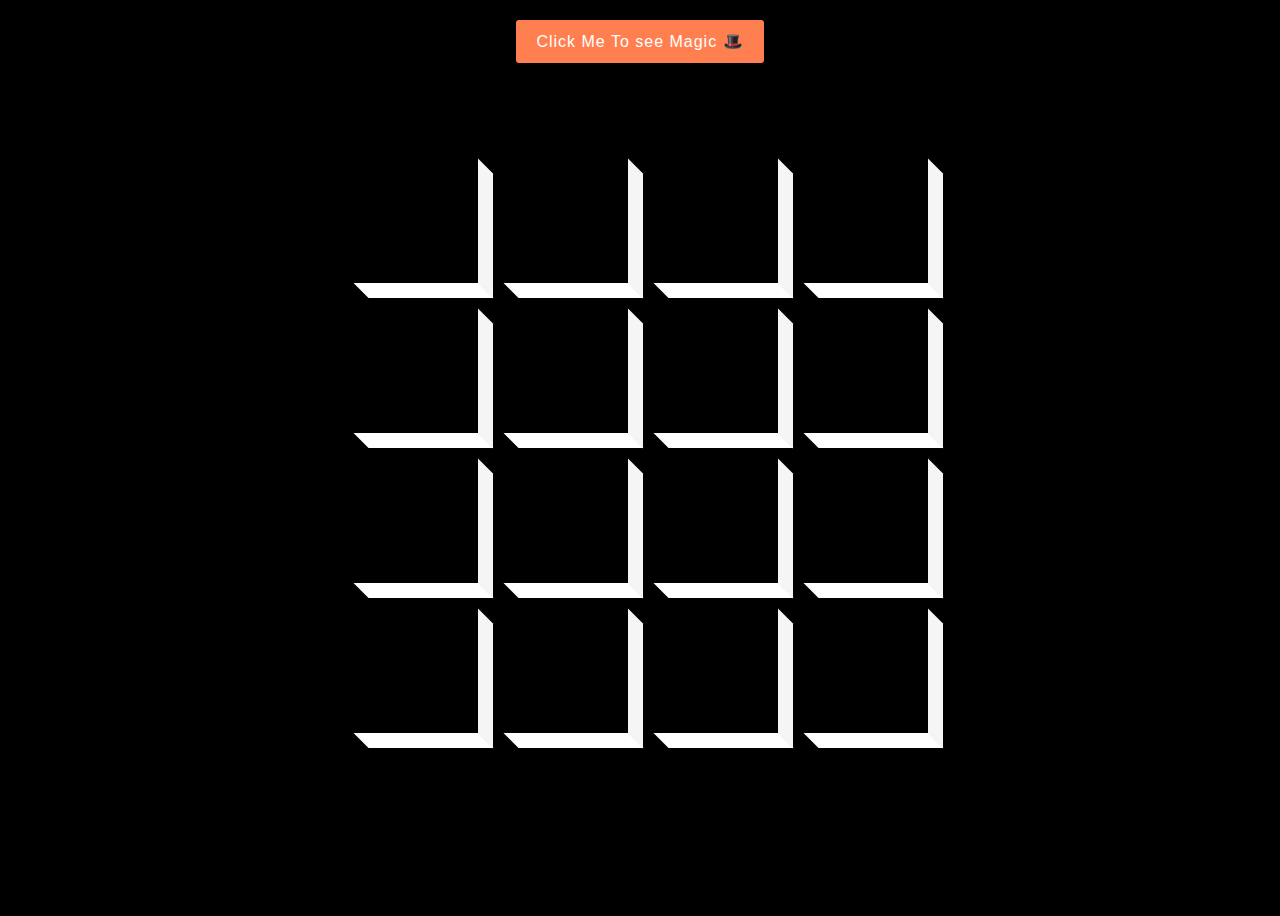
<file: 3d-boxes-background/index.html>
<!DOCTYPE html>
<html lang="en">
  <head>
    <meta charset="UTF-8" />
    <meta name="viewport" content="width=device-width, initial-scale=1.0" />
    <link
      rel="stylesheet"
      href="https://cdnjs.cloudflare.com/ajax/libs/font-awesome/5.14.0/css/all.min.css"
      integrity="sha512-1PKOgIY59xJ8Co8+NE6FZ+LOAZKjy+KY8iq0G4B3CyeY6wYHN3yt9PW0XpSriVlkMXe40PTKnXrLnZ9+fkDaog=="
      crossorigin="anonymous"
    />
    <link rel="stylesheet" href="style.css" />
    <title>Tom and jerry 3d boxes</title>
  </head>
  <body>
    <button id="btn" class="magic">Click Me To see Magic 🎩</button>
    <div id="boxes" class="boxes big"></div>
    <script src="index.js"></script>
  </body>
</html>
</file>
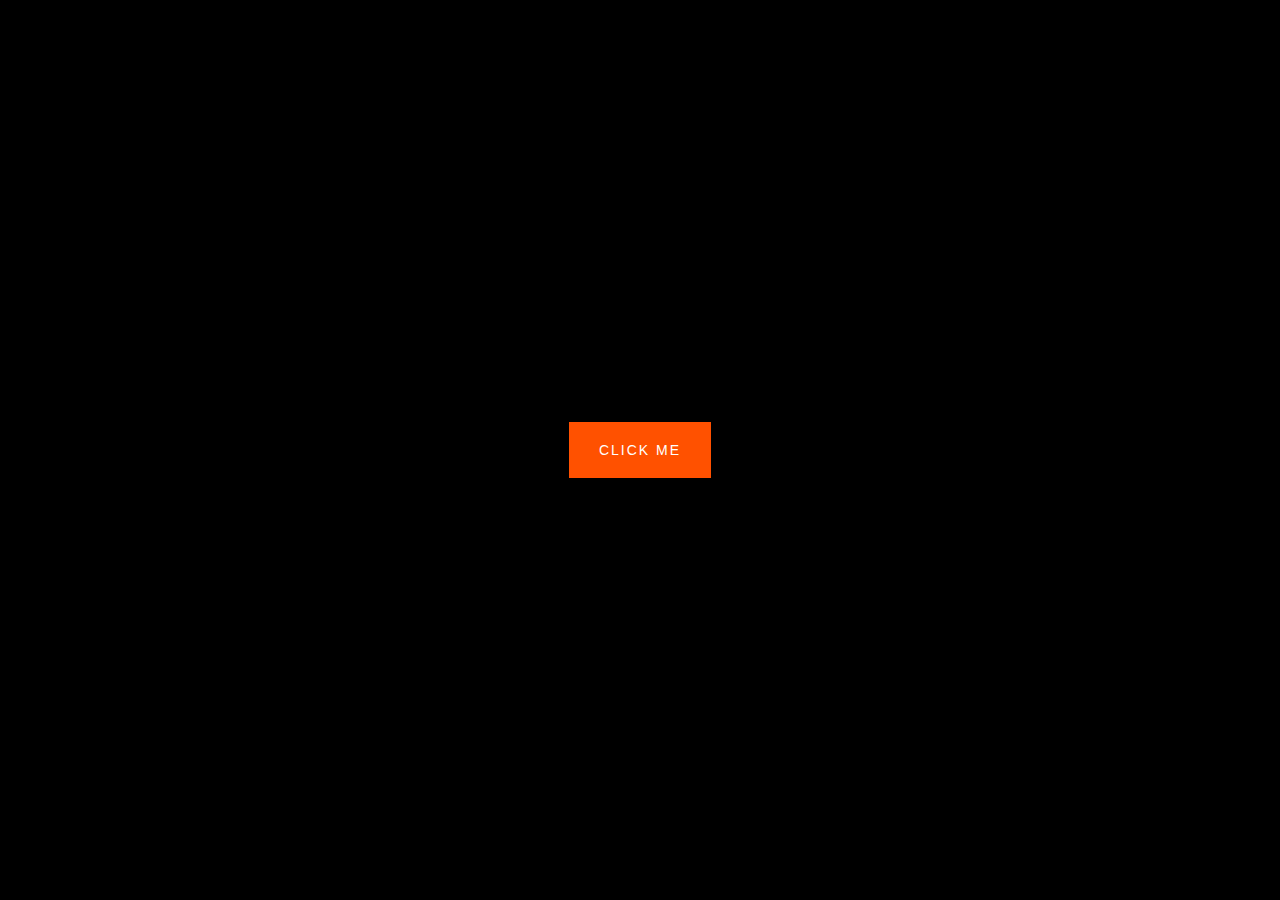
<file: animatedButton/index.html>
<!DOCTYPE html>
<html lang="en">
  <head>
    <meta charset="UTF-8" />
    <meta name="viewport" content="width=device-width, initial-scale=1.0" />
    <link rel="stylesheet" href="style.css" />
    <title>Button Ripple Effect</title>
  </head>
  <body>
    <button class="ripple">Click me</button>
    <script src="index.js"></script>
  </body>
</html>
</file>
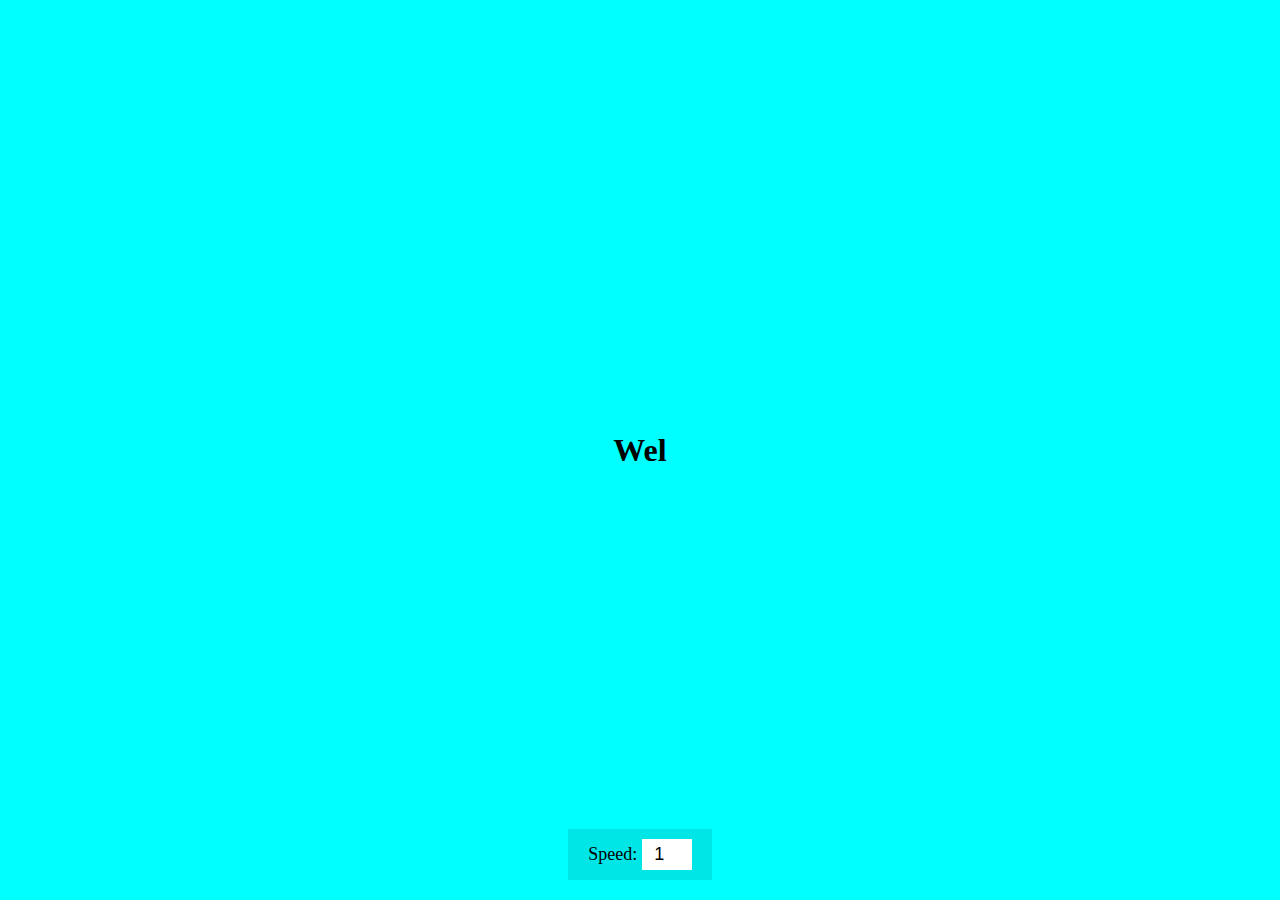
<file: Auto-text/index.html>
<!DOCTYPE html>
<html lang="en">
  <head>
    <meta charset="UTF-8" />
    <meta name="viewport" content="width=device-width, initial-scale=1.0" />
    <link rel="stylesheet" href="style.css" />
    <title>Auto Text Effect</title>
  </head>
  <body>
    <h1 id="text">Starting...</h1>

    <div>
      <label for="speed">Speed:</label>
      <input type="number" name="speed" id="speed" value="1" min="1" max="5" step="1">
    </div>

    <script src="index.js"></script>
  </body>
</html>
</file>
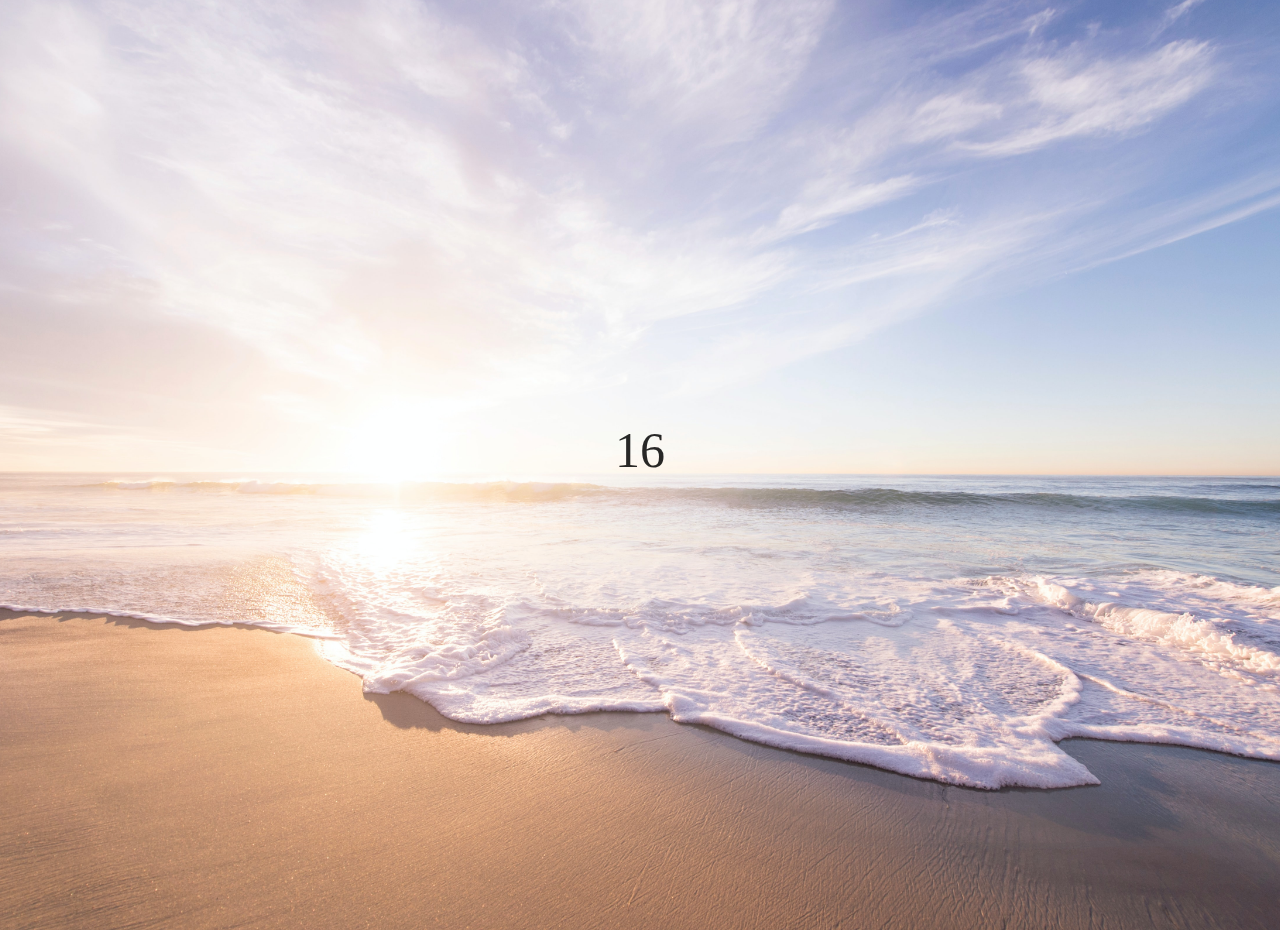
<file: blurry-loading2/index.html>
<!DOCTYPE html>
<html lang="en">
<head>
    <meta charset="UTF-8">
    <meta http-equiv="X-UA-Compatible" content="IE=edge">
    <meta name="viewport" content="width=device-width, initial-scale=1.0">
    <title>Blurry loading</title>
    <link rel="stylesheet" href="style.css" />
</head>
<body>
    
    <section class="bg"></section>
    <div class="loading-text">0%</div>

    <script src="index.js"></script>
</body>
</html>
</file>
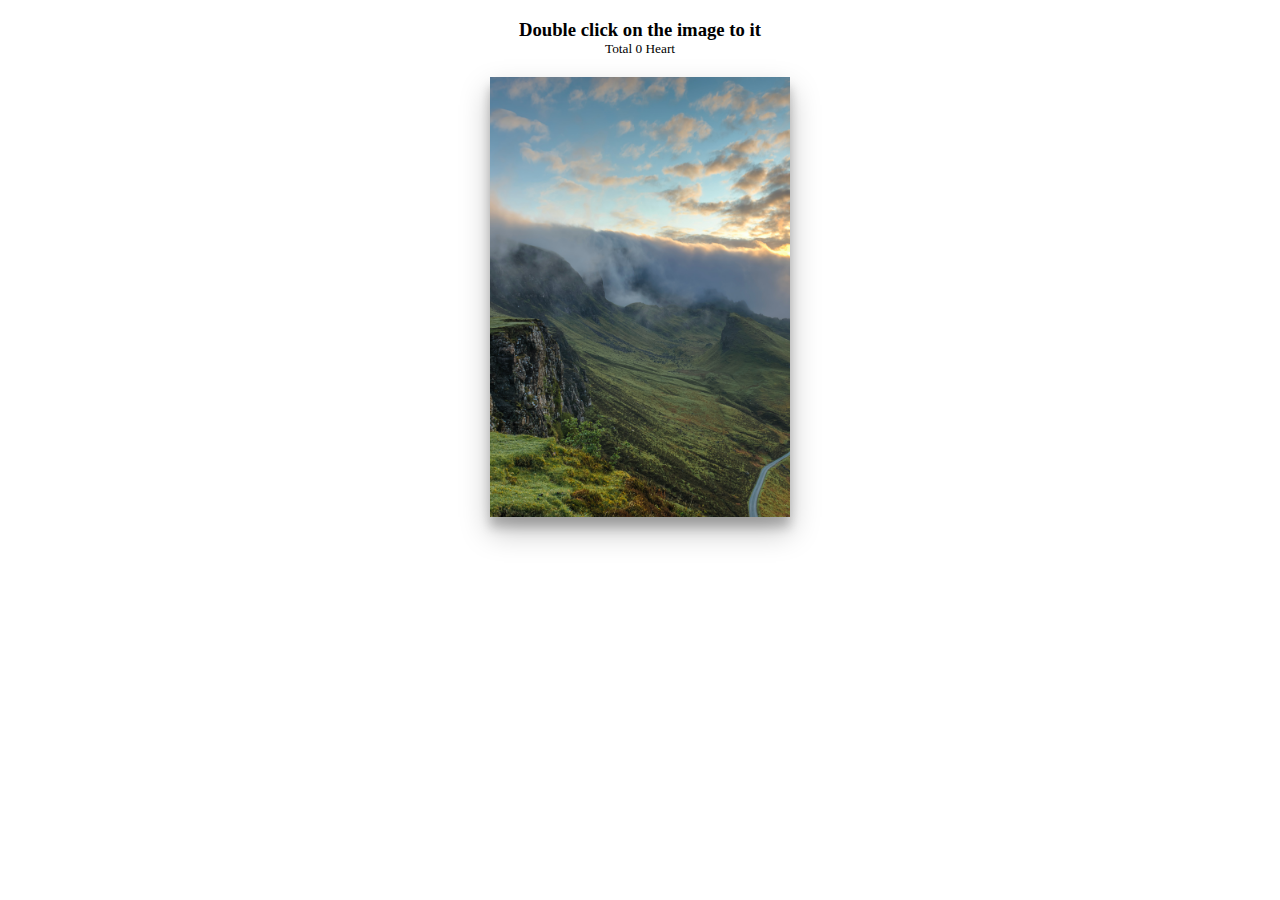
<file: doubleClick-heart/index.html>
<!DOCTYPE html>
<html lang="en">
  <head>
    <meta charset="UTF-8" />
    <meta name="viewport" content="width=device-width, initial-scale=1.0" />
    <link rel="stylesheet" href="https://cdnjs.cloudflare.com/ajax/libs/font-awesome/5.14.0/css/all.min.css" integrity="sha512-1PKOgIY59xJ8Co8+NE6FZ+LOAZKjy+KY8iq0G4B3CyeY6wYHN3yt9PW0XpSriVlkMXe40PTKnXrLnZ9+fkDaog==" crossorigin="anonymous" />
    <link rel="stylesheet" href="style.css" />
    <title>Double Click Heart</title>
  </head>
  <body>
    <h3>Double click on the image to <i class="fas fa-heart"></i> it</h3>
    <small>Total <span id="times">0</span> Heart </small>

    <div class="loveMe"></div>

    <script src="index.js"></script>
  </body>
</html>
</file>
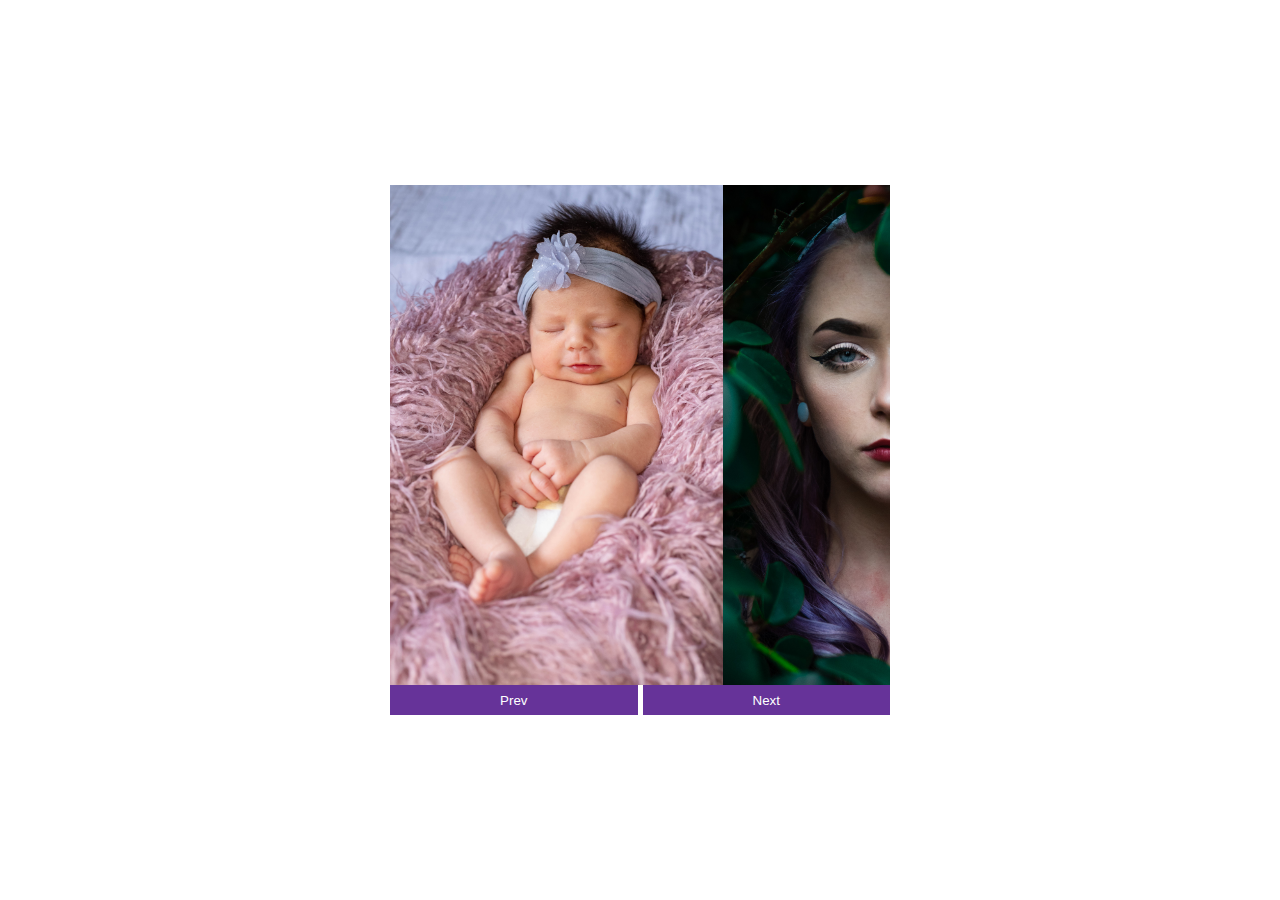
<file: img-carousel2/index.html>
<!DOCTYPE html>
<html lang="en">
<head>
  <meta charset="UTF-8">
  <meta http-equiv="X-UA-Compatible" content="IE=edge">
  <meta name="viewport" content="width=device-width, initial-scale=1.0">
  <title>Document</title>
  <link rel="stylesheet" href="style.css" />
</head>
<body>

  <div class="carousel">
    <div class="image-container" id="imgs">
      <img src="img/pic1.jpg"
     alt="first-image"
     />
  <img
     src="img/pic2.jpg"
     alt="second-image"
     />
  <img
     src="img/pic3.jpg"
     alt="third-image"
     />
  <img
     src="img/pic4.jpg"
     alt="fourth-image"
     />
    </div>

    <div class="buttons-container">
      <button id="left" class="btn">Prev</button>
      <button id="right" class="btn">Next</button>
    </div>
  </div>
  
  <script src="index.js"></script>
</body>
</html>
</file>
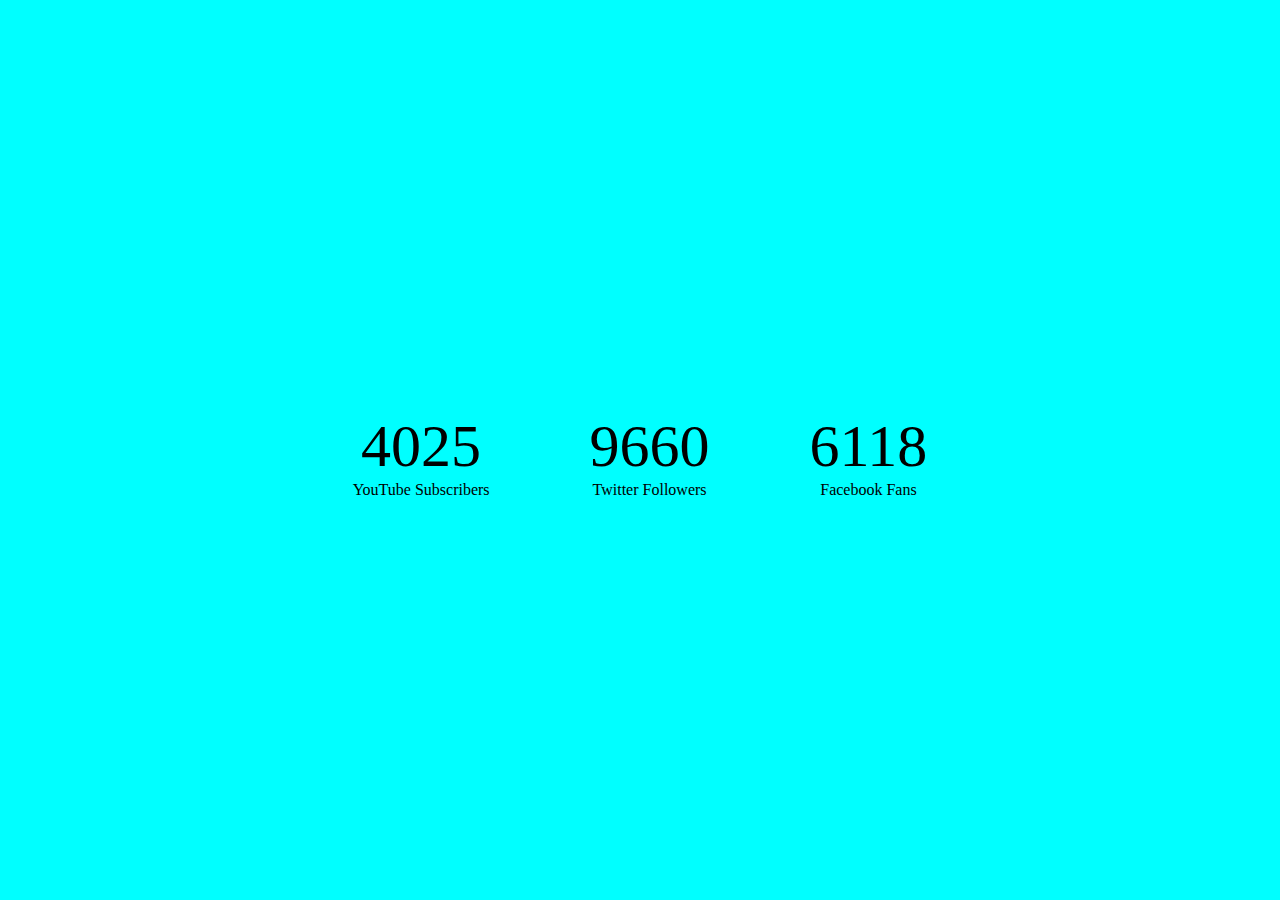
<file: increment-counter/index.html>
<!DOCTYPE html>
<html lang="en">
  <head>
    <meta charset="UTF-8" />
    <meta name="viewport" content="width=device-width, initial-scale=1.0" />
    <link rel="stylesheet" href="https://cdnjs.cloudflare.com/ajax/libs/font-awesome/5.14.0/css/all.min.css" integrity="sha512-1PKOgIY59xJ8Co8+NE6FZ+LOAZKjy+KY8iq0G4B3CyeY6wYHN3yt9PW0XpSriVlkMXe40PTKnXrLnZ9+fkDaog==" crossorigin="anonymous" />
    <link rel="stylesheet" href="style.css" />
    <title>Increment Counter</title>
  </head>
  <body>

    <div class="counter-container">
        <i class="fab fa-youtube fa-3x"></i>
        <div class="counter" data-target="5000"></div>
        <span>YouTube Subscribers</span>
    </div>
    
    <div class="counter-container">
      <i class="fab fa-twitter fa-3x"></i>
      <div class="counter" data-target="12000"></div>
      <span>Twitter Followers</span>
    </div>

   

    <div class="counter-container">
      <i class="fab fa-facebook fa-3x"></i>
      <div class="counter" data-target="7500"></div>
      <span>Facebook Fans</span>
    </div>
    <script src="index.js"></script>
  </body>
</html>
</file>
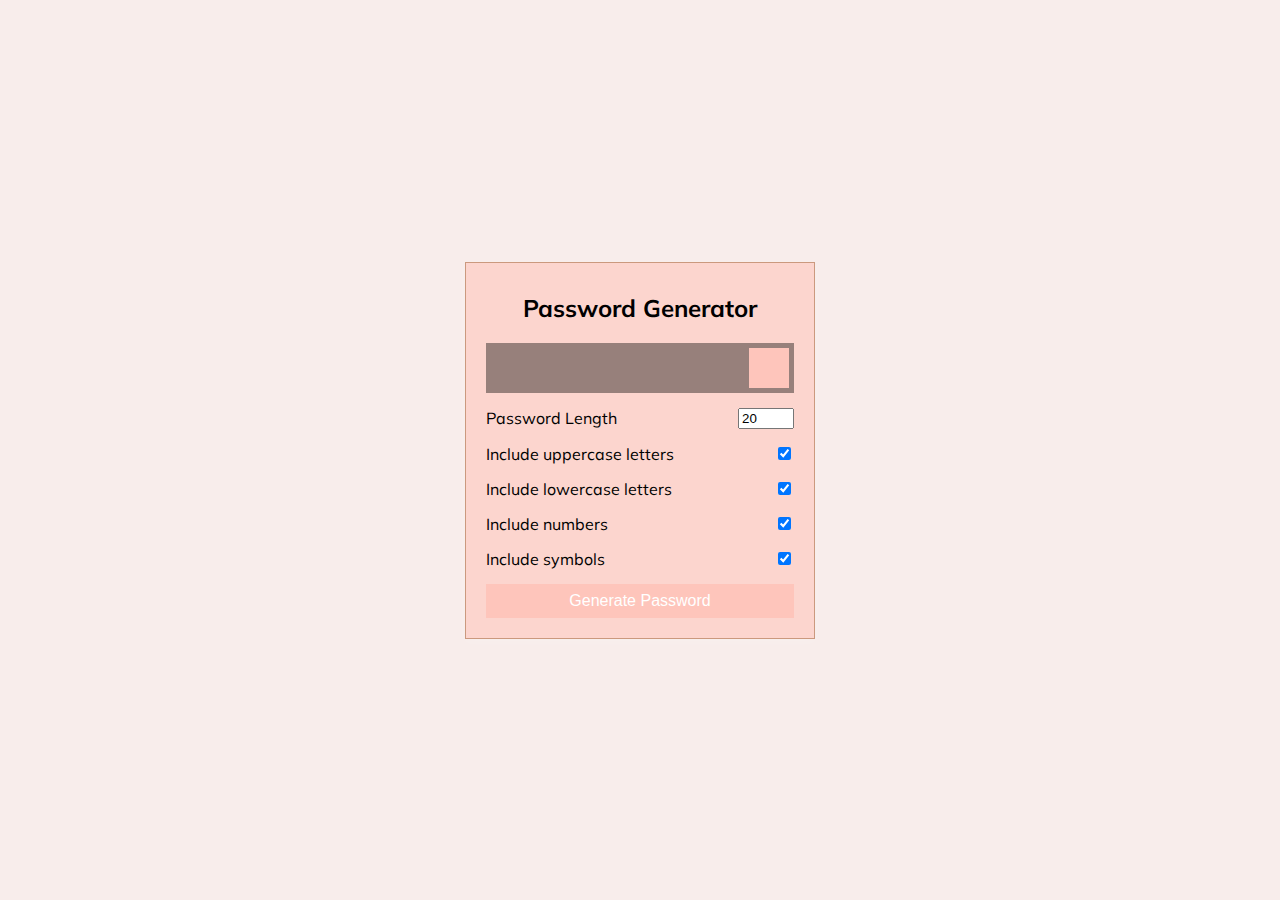
<file: password-generator/index.html>
<!DOCTYPE html>
<html lang="en">
  <head>
    <meta charset="UTF-8" />
    <meta name="viewport" content="width=device-width, initial-scale=1.0" />
    <link rel="stylesheet" href="https://cdnjs.cloudflare.com/ajax/libs/font-awesome/5.14.0/css/all.min.css" integrity="sha512-1PKOgIY59xJ8Co8+NE6FZ+LOAZKjy+KY8iq0G4B3CyeY6wYHN3yt9PW0XpSriVlkMXe40PTKnXrLnZ9+fkDaog==" crossorigin="anonymous" />
    <link rel="stylesheet" href="style.css" />
    <title>Password Generator</title>
  </head>
  <body>
    <div class="container">
      <h2>Password Generator</h2>
      <div class="result-container">
        <span id="result"></span>
        <button class="btn" id="clipboard">
          <i class="far fa-clipboard"></i>
        </button>
      </div>
      <div class="settings">
        <div class="setting">
          <label>Password Length</label>
          <input type="number" id="length" min="4" max="20" value="20">
        </div>
        <div class="setting">
          <label>Include uppercase letters</label>
          <input type="checkbox" id="uppercase" checked>
        </div>
        <div class="setting">
          <label>Include lowercase letters</label>
          <input type="checkbox" id="lowercase" checked>
        </div>
        <div class="setting">
          <label>Include numbers</label>
          <input type="checkbox" id="numbers" checked>
        </div>
        <div class="setting">
          <label>Include symbols</label>
          <input type="checkbox" id="symbols" checked>
        </div>
      </div>

      <button class="btn btn-large" id="generate">
        Generate Password
      </button>
    </div>
    <script src="index.js"></script>
  </body>
</html>
</file>
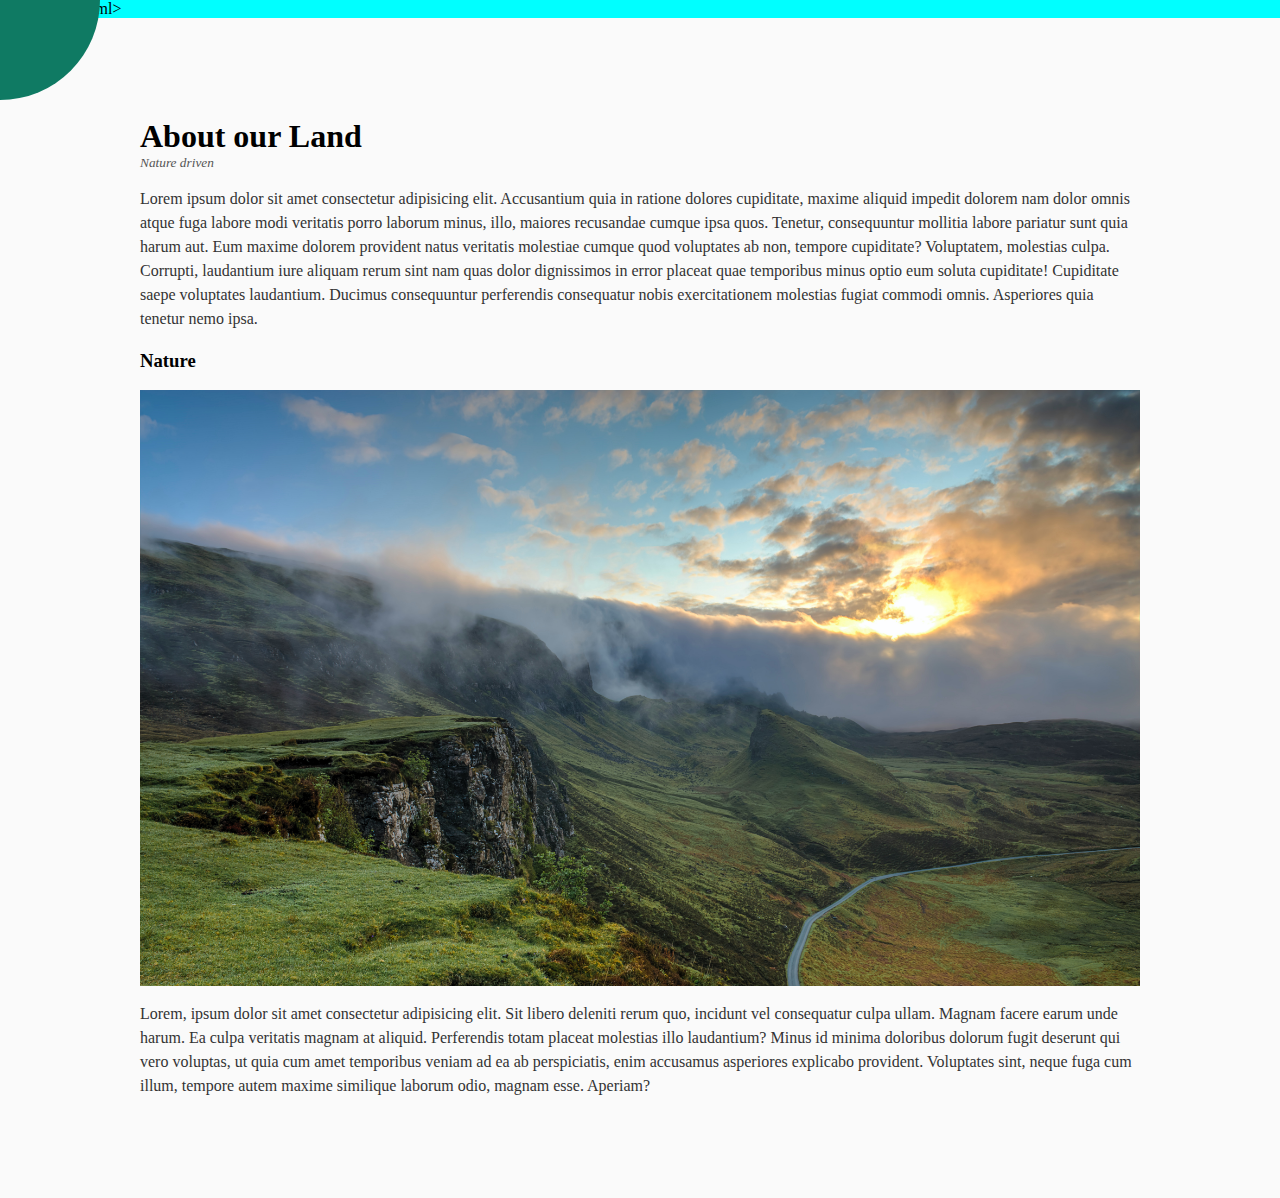
<file: rotating-nav/index.html>
!DOCTYPE html>
<html lang="en">
  <head>
    <meta charset="UTF-8" />
    <meta name="viewport" content="width=device-width, initial-scale=1.0" />
    <link rel="stylesheet" href="https://cdnjs.cloudflare.com/ajax/libs/font-awesome/5.14.0/css/all.min.css" integrity="sha512-1PKOgIY59xJ8Co8+NE6FZ+LOAZKjy+KY8iq0G4B3CyeY6wYHN3yt9PW0XpSriVlkMXe40PTKnXrLnZ9+fkDaog==" crossorigin="anonymous" />
    <link rel="stylesheet" href="style.css" />
    <title>Rotating Navigation</title>
  </head>
  <body>
    <div class="container">
      <div class="circle-container">
        <div class="circle">
          <button id="close">
            <i class="fas fa-times"></i>
          </button>
          <button id="open">
            <i class="fas fa-bars"></i>
          </button>
        </div>
      </div>

      <div class="content">
        <h1>About our Land</h1>
        <small>Nature driven</small>
        <p>Lorem ipsum dolor sit amet consectetur adipisicing elit. Accusantium quia in ratione dolores cupiditate, maxime aliquid impedit dolorem nam dolor omnis atque fuga labore modi veritatis porro laborum minus, illo, maiores recusandae cumque ipsa quos. Tenetur, consequuntur mollitia labore pariatur sunt quia harum aut. Eum maxime dolorem provident natus veritatis molestiae cumque quod voluptates ab non, tempore cupiditate? Voluptatem, molestias culpa. Corrupti, laudantium iure aliquam rerum sint nam quas dolor dignissimos in error placeat quae temporibus minus optio eum soluta cupiditate! Cupiditate saepe voluptates laudantium. Ducimus consequuntur perferendis consequatur nobis exercitationem molestias fugiat commodi omnis. Asperiores quia tenetur nemo ipsa.</p>

        <h3>Nature</h3>
        <img src="nature.jpg" alt="nature" />
        <p>Lorem, ipsum dolor sit amet consectetur adipisicing elit. Sit libero deleniti rerum quo, incidunt vel consequatur culpa ullam. Magnam facere earum unde harum. Ea culpa veritatis magnam at aliquid. Perferendis totam placeat molestias illo laudantium? Minus id minima doloribus dolorum fugit deserunt qui vero voluptas, ut quia cum amet temporibus veniam ad ea ab perspiciatis, enim accusamus asperiores explicabo provident. Voluptates sint, neque fuga cum illum, tempore autem maxime similique laborum odio, magnam esse. Aperiam?</p>
      </div>
    </div>

    <nav>
      <ul>
        <li><i class="fas fa-home"></i> Home</li>
        <li><i class="fas fa-user-alt"></i> About</li>
        <li><i class="fas fa-envelope"></i> Contact</li>
      </ul>
    </nav>
    <script src="index.js"></script>
  </body>
</html>
</file>
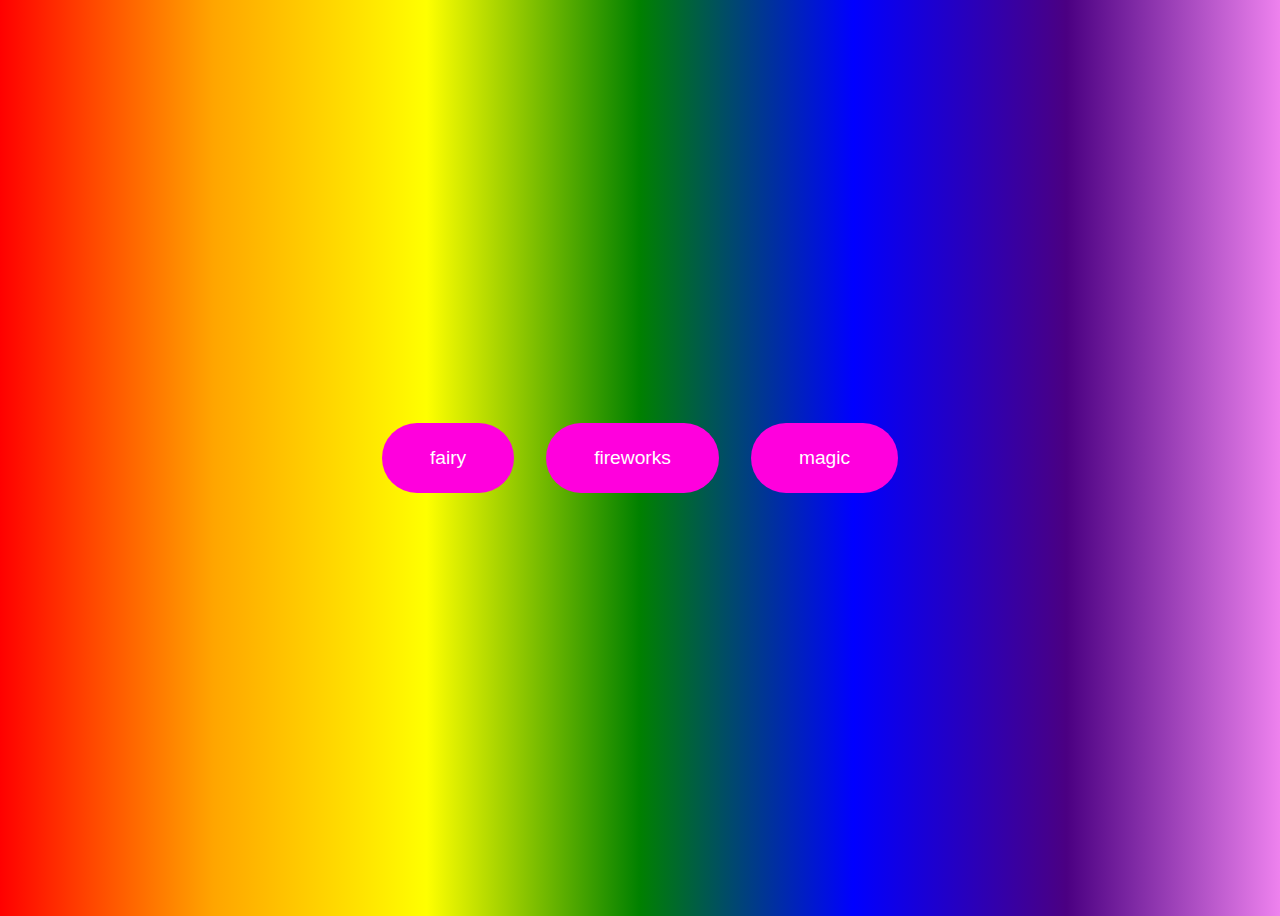
<file: sound/index.html>
<!DOCTYPE html>
<html lang="en">
<head>
    <meta charset="UTF-8">
    <meta http-equiv="X-UA-Compatible" content="IE=edge">
    <meta name="viewport" content="width=device-width, initial-scale=1.0">
    <title>Document</title>
    <link rel="stylesheet" href="style.css">
</head>
<body>

    <audio id="fairy" src="sounds/fairy.mp3"></audio>
    <audio id="fireworks" src="sounds/fireworks.mp3"></audio>
    <audio id="magic" src="sounds/magic.mp3"></audio>
    <div id="buttons"></div>
    
    <script src="index.js"> </script>
</body>
</html>
</file>
<file: 3d-boxes-background/style.css>
* {
  box-sizing: border-box;
}

body {
  flex-direction: column;
  align-items: center;
  justify-content: center;
  height: 100vh;
  background-color: black;
  display: flex;
  overflow: hidden;
}

.magic {
  background-color: coral;
  color: #fff;
  padding: 12px 20px;
  cursor: pointer;
  position: fixed;
  top: 20px;
  letter-spacing: 1px;
  box-shadow: 8px black;
  z-index: 100;
  border: 0;
  border-radius: 3px;
  font-size: 16px;
 
}

.magic:focus {
  outline: none;
}

.magic:active {
  box-shadow: none;
  transform: translateY(2px);
}

.boxes {
  display: flex;
  height: 500px;
  width: 500px;
  position: relative;
  flex-wrap: wrap;
  justify-content: space-around;
  transition: 0.4s ease;
}

.boxes.big {
  width: 600px;
  height: 600px;
}

.boxes.big .box {
  transform: rotateZ(360deg);
}

.box {
  background-image: url('https://media.giphy.com/media/ikONXvk02wQmY/giphy.gif');
  background-size: 500px 500px;
  position: relative;
  height: 125px;
  width: 125px;
  background-repeat: no-repeat;
  transition: 0.4s ease;
}

.box::after {
  content: '';
  position: absolute;
  top: 8px;
  right: -15px;
  height: 100%;
  width: 15px;
  background-color: whitesmoke;
  transform: skewY(45deg);
}

.box::before {
  content: '';
  background-color: white;
  bottom: -15px;
  left: 8px;
  height: 15px;
  width: 100%;
  position: absolute;
  transform: skewX(45deg);
}
</file>
<file: animatedButton/style.css>
body {
  flex-direction: column;
  align-items: center;
  justify-content: center;
  background-color: #000;
  display: flex;
  height: 100vh;
  overflow: hidden;
  margin: 0;
}

button {
  font-size: 14px;
  text-transform: uppercase;
  letter-spacing: 2px;
  background-color: rgb(255, 81, 0);
  color: #fff;
  border: none;
  padding: 20px 30px;
  overflow: hidden;
  margin: 10px 0;
  position: relative;
}

button:focus {
  outline: none;
}

button .circle {
  width: 100px;
  height: 100px;
  border-radius: 50%;
  position: absolute;
  background-color: #fff;
  transform: translate(-50%, -50%) scale(0);
  animation: scale 0.5s ease-out;
}

@keyframes scale {
  to {
    transform: translate(-50%, -50%) scale(3);
    opacity: 0;
  }
}
</file>
<file: Auto-text/style.css>
* {
  box-sizing: border-box;
}

body {
    align-items: center;
    justify-content: center;
    height: 100vh;
    overflow: hidden;
    background-color: aqua;
    display: flex;
    flex-direction: column;
    margin: 0;
}

div {
  position: absolute;
  bottom: 20px;
  background: rgba(0, 0, 0, 0.1);
  padding: 10px 20px;
  font-size: 18px;
}

input {
  width: 50px;
  padding: 5px;
  font-size: 18px;
  background-color: white;
  border: none;
  text-align: center;
}

input:focus {
  outline: none;
}
</file>
<file: blurry-loading2/style.css>
*{
    box-sizing: border-box;
}
body{
    display: flex;
    align-items: center;
    justify-content: center;
    height: 100vh;
    overflow: hidden;
    margin:0;
    
}

.bg{
background: url("./bgimage.jpg") no-repeat center center/cover;
position: absolute;
z-index: -1;
filter:blur(0px);
width: calc(100vw + 60px);
height: calc(100vh + 60px);
top: -30px;
left: -30px;
}

.loading-text{
font-size: 50px;
color: black;
}
</file>
<file: doubleClick-heart/style.css>
* {
  box-sizing: border-box;
}

body {
  text-align: center;
  overflow: hidden;
  margin: 0;
}

h3 {
  margin-bottom: 0;
  text-align: center;
}

small {
  display: block;
  margin-bottom: 20px;
  text-align: center;
}

.fa-heart {
  color: red;
}

.loveMe {
  margin: auto;
  cursor: pointer;
  max-width: 100%;
  position: relative;
  height: 440px;
  width: 300px;
  background: url('./pic.jpg')
    no-repeat center center/cover;
  box-shadow: 0 14px 28px rgba(0, 0, 0, 0.25), 0 10px 10px rgba(0, 0, 0, 0.22);
}

.loveMe .fa-heart {
  position: absolute;
  animation: grow 0.6s linear;
  transform: translate(-50%, -50%) scale(0);
}

@keyframes grow {
  to {
    transform: translate(-50%, -50%) scale(10);
    opacity: 0;
  }
}
</file>
<file: img-carousel2/style.css>
body{
  display: flex;
  align-items: center;
  justify-content: center;
  height: 100vh;
  margin: 0;
}

img {
  width: 500px;
  height: 500px;
  object-fit: cover;
}

.carousel{
  height: 530px;
  width: 500px;
  overflow: hidden;
}
.image-container {
  display: flex;
  transform: translateX(0);
  transition: transform 0.5s ease-in-out;
}
.buttons-container {
  display: flex;
  justify-content: space-between;
}

.btn {
  background-color: rebeccapurple;
  color: #fff;
  border: none;
  padding: 0.5rem;
  cursor: pointer;
  width: 49.5%;
}

.btn:hover {
  opacity: 0.9;
}

.btn:focus {
  outline: none;
}
</file>
<file: increment-counter/style.css>
* {
  box-sizing: border-box;
}

body {
  background-color: aqua;
  color: black;
  display: flex;
  align-items: center;
  justify-content: center;
  height: 100vh;
  overflow: hidden;
  margin: 0;
}

.counter-container {
  display: flex;
  flex-direction: column;
  justify-content: center;
  text-align: center;
  margin: 30px 50px;
}

.counter {
  font-size: 60px;
  margin-top: 10px;
}

@media (max-width: 580px) {
  body {
    flex-direction: column;
  }
}
</file>
<file: password-generator/style.css>
@import url('https://fonts.googleapis.com/css?family=Muli&display=swap');

* {
  box-sizing: border-box;
}

body {
  
  color: black;
  font-family: 'Muli', sans-serif;
  background-color: #f8edeb;
  display: flex;
  flex-direction: column;
  align-items: center;
  justify-content: center;
  height: 100vh;
  overflow: hidden;
  padding: 5px;
  margin: 0;
}

h2 {
  margin: 10px 0 20px;
  text-align: center;
}

.container {
  background-color: #fcd5ce;
  box-shadow: 0px 2px 10px rgba(255, 255, 255, 0.2);
  padding: 20px;
  width: 350px;
  max-width: 100%;
  border: 1px solid #cb997e;
}

.result-container {
  background-color: rgba(0, 0, 0, 0.4);
  display: flex;
  justify-content: flex-start;
  align-items: center;
  position: relative;
  font-size: 18px;
  letter-spacing: 1px;
  padding: 12px 10px;
  height: 50px;
  width: 100%;
}

.result-container #result {
  word-wrap: break-word;
  max-width: calc(100% - 40px);
}

.result-container .btn {
  position: absolute;
  top: 5px;
  right: 5px;
  width: 40px;
  height: 40px;
  font-size: 20px;
}

.btn {
  border: none;
  background-color: #fec5bb;
  color: #fff;
  font-size: 16px;
  padding: 8px 12px;
  cursor: pointer;
}

.btn-large {
  display: block;
  width: 100%;
}

.setting {
  display: flex;
  justify-content: space-between;
  align-items: center;
  margin: 15px 0;
}
</file>
<file: rotating-nav/style.css>
* {
  box-sizing: border-box;
}

body {
  background-color:aqua;
  color: black;
  overflow-x: hidden;
  margin: 0;
}

.container {
  background-color: #fafafa;
  transform-origin: top left;
  transition: transform 0.5s linear;
  width: 100vw;
  min-height: 100vh;
  padding: 50px;
}

.container.show-nav {
  transform: rotate(-20deg);
}

.circle-container {
  position: fixed;
  top: -100px;
  left: -100px;
}

.circle {
  background-color: #0f7a63;
  height: 200px;
  width: 200px;
  border-radius: 50%;
  position: relative;
  transition: transform 0.5s linear;
}

.container.show-nav .circle {
  transform: rotate(-70deg);
}

.circle button {
  cursor: pointer;
  position: absolute;
  top: 50%;
  left: 50%;
  height: 100px;
  background: transparent;
  border: 0;
  font-size: 26px;
  color: #fff;
}

.circle button:focus {
  outline: none;
}

.circle button#open {
  left: 60%;
}

.circle button#close {
  top: 60%;
  transform: rotate(90deg);
  transform-origin: top left;
}

.container.show-nav + nav li {
  transform: translateX(0);
  transition-delay: 0.3s;
}

nav {
  position: fixed;
  bottom: 40px;
  left: 0;
  z-index: 100;
}

nav ul {
  list-style-type: none;
  padding-left: 30px;
}

nav ul li {
  text-transform: uppercase;
  color: #fff;
  margin: 40px 0;
  transform: translateX(-100%);
  transition: transform 0.4s ease-in;
}

nav ul li i {
  font-size: 20px;
  margin-right: 10px;
}

nav ul li + li {
  margin-left: 15px;
  transform: translateX(-150%);
}

nav ul li + li + li {
  margin-left: 30px;
  transform: translateX(-200%);
}

.content img {
  max-width: 100%;
}

.content {
  max-width: 1000px;
  margin: 50px auto;
}

.content h1 {
  margin: 0;
}

.content small {
  color: #555;
  font-style: italic;
}

.content p {
  color: #333;
  line-height: 1.5;
}
</file>
<file: sound/style.css>
body{
  background:  linear-gradient(to right, red,orange,yellow,green,blue,indigo,violet); 
  display: flex;
  flex-wrap: wrap;
  align-items: center;
  justify-content: center;
  text-align: center;
  height: 100vh;
  

}

.btn {
    background-color: rgb(255, 0, 221);
    border-radius: 90px;
    border: none;
    color: #fff;
    margin: 1rem;
    padding: 1.5rem 3rem;
    font-size: 1.2rem;
    
  }
  
  .btn:focus {
    outline: none;
  }
</file>
